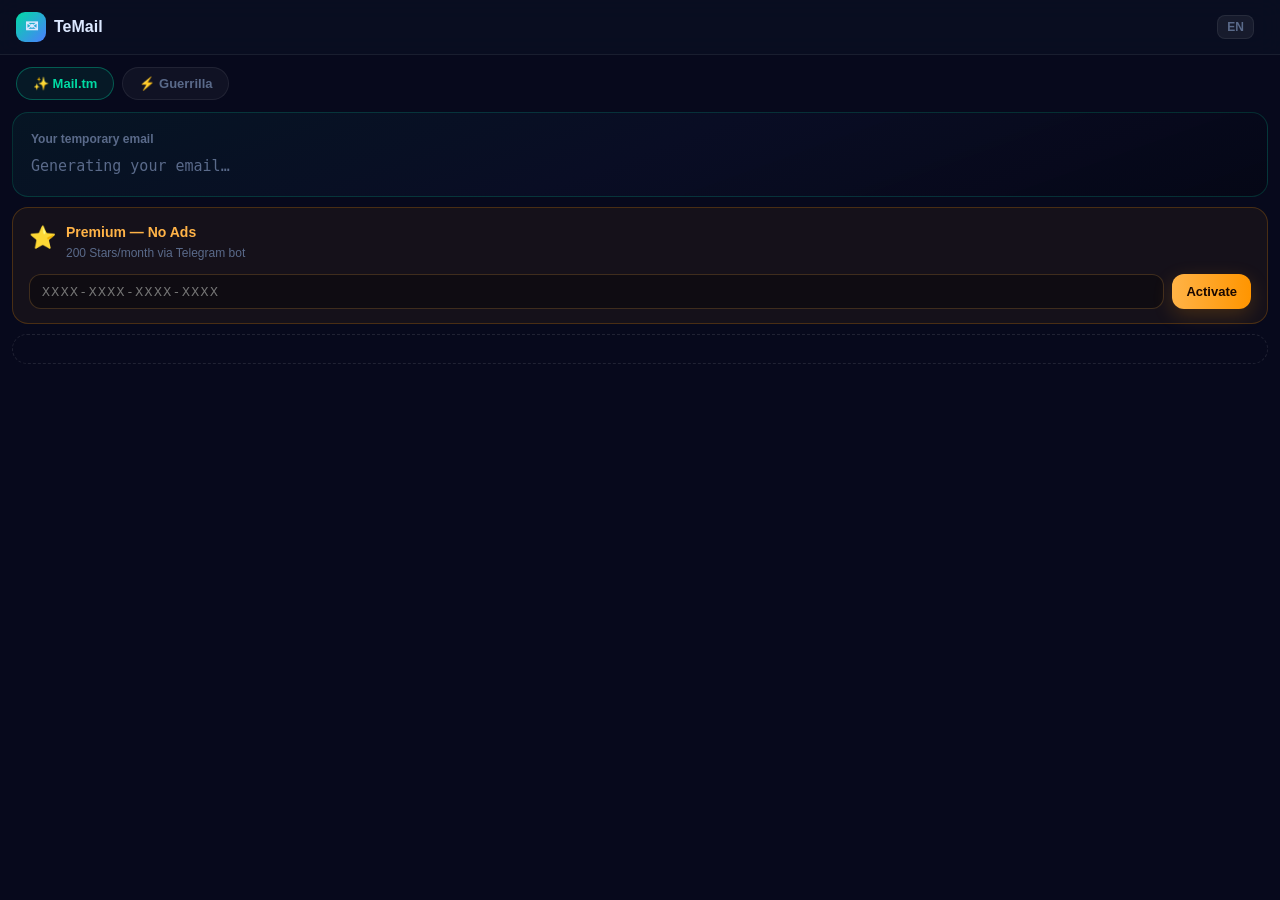
<file: webapp/index.html>
<!doctype html>
<html lang="en">
<head>
<meta charset="utf-8"/>
<meta name="viewport" content="width=device-width,initial-scale=1,viewport-fit=cover"/>
<meta name="theme-color" content="#07091c"/>
<title>TeMail — Temp Email</title>
<link rel="stylesheet" href="css/tma.css"/>
<script src="https://telegram.org/js/telegram-web-app.js"></script>
</head>
<body>
<div id="app">

  <!-- Header -->
  <header class="header">
    <div class="header-logo">
      <div class="ico">✉</div>
      <span>TeMail</span>
    </div>
    <div class="header-right">
      <button class="lang-btn" id="langBtn" title="Switch language">EN</button>
      <div class="header-user" id="headerUser"></div>
    </div>
  </header>

  <!-- Provider tabs -->
  <div class="provider-tabs">
    <button class="provider-tab active" data-p="mailtm">✨ Mail.tm</button>
    <button class="provider-tab" data-p="guerrilla">⚡ Guerrilla</button>
  </div>

  <!-- Email card -->
  <div class="email-card" id="emailCard">
    <div class="email-label" id="emailLabel">Your temporary email</div>
    <div class="email-address" id="emailAddress">
      <span class="email-placeholder" id="emailPlaceholder">Generating your email…</span>
    </div>
    <div class="email-meta">
      <div class="email-timer" id="emailTimer" style="display:none">
        <span class="timer-dot"></span>
        <span id="timerText">Active</span>
      </div>
    </div>
    <div class="email-actions" id="emailActions" style="display:none">
      <button class="action-btn primary" id="btnCopy">📋 <span data-i="copy">Copy</span></button>
      <button class="action-btn" id="btnNew">🔄 <span data-i="new_email">New</span></button>
      <button class="action-btn danger" id="btnDelete">🗑</button>
    </div>
  </div>

  <!-- Premium banner (shown when not premium) -->
  <div class="premium-banner" id="premiumBanner">
    <div class="premium-banner-text">
      <span>⭐</span>
      <div>
        <strong data-i="premium_title">Premium — No Ads</strong>
        <small data-i="premium_sub_short">200 Stars/month in the bot</small>
      </div>
    </div>
    <div class="premium-banner-actions">
      <input class="premium-input" id="premiumCodeInput" type="text"
        data-i-ph="enter_code" placeholder="XXXX-XXXX-XXXX-XXXX"
        maxlength="24" autocomplete="off" spellcheck="false"/>
      <button class="action-btn gold" id="btnActivatePremium" data-i="activate">Activate</button>
    </div>
  </div>

  <!-- Premium active badge -->
  <div class="premium-active" id="premiumActive" style="display:none">
    <span class="prem-dot"></span>
    <span data-i="premium_active">Premium Active</span>
    <span id="premiumExpiry" style="opacity:.7;font-size:12px"></span>
  </div>

  <!-- Inbox -->
  <div class="inbox-section" id="inboxSection" style="display:none">
    <div class="inbox-header">
      <span>📥 <span data-i="inbox">Inbox</span></span>
      <span class="count-badge" id="countBadge">0</span>
      <span class="spacer"></span>
      <button class="refresh-btn" id="btnRefresh" title="Refresh">↻</button>
    </div>
    <div id="inboxList">
      <div class="inbox-empty" id="inboxEmpty">
        <div class="inbox-empty-ico">✉️</div>
        <div class="inbox-empty-title" data-i="no_emails">No emails yet</div>
        <div class="inbox-empty-sub" data-i="no_emails_sub">Emails appear here automatically</div>
      </div>
    </div>
  </div>

  <!-- Ad slot (hidden for premium users) -->
  <div class="adslot" id="adSlot">
    <!-- Ad network code here -->
  </div>

</div><!-- #app -->

<!-- Email viewer overlay -->
<div class="viewer-overlay" id="viewerOverlay">
  <div class="viewer-panel" id="viewerPanel">
    <div class="viewer-drag"></div>
    <div id="viewerContent"></div>
  </div>
</div>

<!-- Toast -->
<div class="toast" id="toast"></div>

<script src="js/tma.js"></script>
</body>
</html>
</file>
<file: webapp/css/tma.css>
/* TeMail.pro — Telegram Mini App v2 */
:root {
  --bg:   var(--tg-theme-bg-color, #07091c);
  --bg2:  var(--tg-theme-secondary-bg-color, #0d1230);
  --text: var(--tg-theme-text-color, #dce8ff);
  --hint: var(--tg-theme-hint-color, #5a6a8a);
  --link: var(--tg-theme-link-color, #00dba4);
  --btn:  var(--tg-theme-button-color, #00dba4);
  --btn-t:var(--tg-theme-button-text-color, #040e14);
  --teal: #00dba4;
  --blue: #4c7dff;
  --gold: #ffb347;
  --red:  #ff6060;
  --r:    16px;
  --r-sm: 10px;
  --border: rgba(255,255,255,0.07);
}
*{box-sizing:border-box;margin:0;padding:0}
html,body{
  height:100%;background:var(--bg);color:var(--text);
  font-family:-apple-system,"SF Pro Text","Segoe UI",Roboto,Arial,sans-serif;
  font-size:15px;line-height:1.45;overflow-x:hidden;
  -webkit-tap-highlight-color:transparent;-webkit-font-smoothing:antialiased;
}
a{color:var(--link);text-decoration:none}
#app{min-height:100vh;padding-bottom:calc(env(safe-area-inset-bottom,0px)+20px)}

/* === HEADER === */
.header{
  display:flex;align-items:center;justify-content:space-between;
  padding:12px 16px;
  background:rgba(10,15,34,.85);backdrop-filter:blur(12px);
  border-bottom:1px solid var(--border);
  position:sticky;top:0;z-index:50;
}
.header-logo{display:flex;align-items:center;gap:8px;font-weight:800;font-size:16px}
.header-logo .ico{
  width:30px;height:30px;border-radius:9px;
  display:grid;place-items:center;font-size:16px;
  background:linear-gradient(135deg,#00dba4,#4c7dff);
}
.header-right{display:flex;align-items:center;gap:10px}
.header-user{font-size:13px;color:var(--hint)}
.lang-btn{
  border:1px solid var(--border);background:rgba(255,255,255,.06);
  color:var(--hint);border-radius:8px;padding:4px 9px;
  font-size:12px;font-weight:700;cursor:pointer;font-family:inherit;
  transition:all .2s;
}
.lang-btn:hover{color:var(--text);border-color:rgba(0,219,164,.30)}

/* === PROVIDER TABS === */
.provider-tabs{
  display:flex;gap:8px;padding:12px 16px;
  overflow-x:auto;scrollbar-width:none;
}
.provider-tabs::-webkit-scrollbar{display:none}
.provider-tab{
  border:1px solid var(--border);background:rgba(255,255,255,.04);
  color:var(--hint);border-radius:999px;padding:8px 16px;
  font-size:13px;font-weight:600;font-family:inherit;
  cursor:pointer;white-space:nowrap;transition:all .2s;flex-shrink:0;
}
.provider-tab.active{
  color:var(--teal);border-color:rgba(0,219,164,.35);
  background:rgba(0,219,164,.08);
}

/* === EMAIL CARD === */
.email-card{
  margin:0 12px;padding:18px;
  background:linear-gradient(160deg,rgba(0,219,164,.06),rgba(76,125,255,.04),rgba(0,0,0,.20));
  border:1px solid rgba(0,219,164,.18);border-radius:var(--r);
}
.email-label{font-size:12px;color:var(--hint);margin-bottom:8px;font-weight:600}
.email-address{
  font-size:15px;font-weight:700;
  font-family:ui-monospace,"Cascadia Code","SF Mono",monospace;
  color:var(--text);min-height:22px;word-break:break-all;
}
.email-placeholder{color:var(--hint);font-weight:400;font-family:inherit}
.email-timer{
  display:flex;align-items:center;gap:6px;
  margin-top:8px;font-size:12px;color:var(--hint);
}
.timer-dot{
  width:7px;height:7px;border-radius:50%;background:var(--teal);
  animation:pulse 1.4s infinite;
}
@keyframes pulse{0%{box-shadow:0 0 0 0 rgba(0,219,164,0)}70%{box-shadow:0 0 0 7px rgba(0,219,164,.14)}100%{box-shadow:0 0 0 0 rgba(0,219,164,0)}}
.email-actions{
  display:flex;gap:8px;margin-top:14px;flex-wrap:wrap;
}

/* === ACTION BUTTONS === */
.action-btn{
  display:inline-flex;align-items:center;gap:6px;
  padding:9px 14px;border-radius:12px;
  border:1px solid var(--border);background:rgba(255,255,255,.06);
  color:var(--text);font-size:13px;font-weight:600;font-family:inherit;
  cursor:pointer;transition:all .2s;
}
.action-btn:hover{background:rgba(255,255,255,.11);border-color:rgba(255,255,255,.14)}
.action-btn.primary{
  background:linear-gradient(90deg,var(--teal),var(--blue));
  color:#040e14;border:none;
  box-shadow:0 6px 20px rgba(0,219,164,.22);
}
.action-btn.primary:hover{box-shadow:0 8px 28px rgba(0,219,164,.32)}
.action-btn.gold{
  background:linear-gradient(90deg,#ffb347,#ff9500);
  color:#1a0800;border:none;
  box-shadow:0 6px 20px rgba(255,149,0,.20);
}
.action-btn.danger{color:var(--red);border-color:rgba(255,96,96,.22);background:rgba(255,96,96,.08)}
.action-btn.danger:hover{background:rgba(255,96,96,.16)}
.action-btn:disabled{opacity:.5;cursor:not-allowed}

/* === PREMIUM BANNER === */
.premium-banner{
  margin:10px 12px;padding:14px 16px;
  background:rgba(255,149,0,.06);border:1px solid rgba(255,149,0,.22);
  border-radius:var(--r);
}
.premium-banner-text{
  display:flex;align-items:flex-start;gap:10px;margin-bottom:12px;
}
.premium-banner-text span{font-size:22px;flex-shrink:0}
.premium-banner-text strong{display:block;font-size:14px;color:var(--gold)}
.premium-banner-text small{display:block;font-size:12px;color:var(--hint);margin-top:2px}
.premium-banner-actions{display:flex;gap:8px;flex-wrap:wrap}
.premium-input{
  flex:1;min-width:150px;background:rgba(0,0,0,.28);
  border:1px solid rgba(255,179,71,.20);color:var(--text);
  padding:9px 12px;border-radius:12px;font-family:ui-monospace,"Cascadia Code",monospace;
  font-size:13px;letter-spacing:1.5px;text-transform:uppercase;outline:none;
}
.premium-input:focus{border-color:rgba(255,179,71,.45)}

/* === PREMIUM ACTIVE === */
.premium-active{
  display:flex;align-items:center;gap:8px;
  margin:10px 12px;padding:10px 14px;
  background:rgba(255,149,0,.08);border:1px solid rgba(255,149,0,.25);
  border-radius:var(--r);font-size:13px;font-weight:700;color:var(--gold);
}
.prem-dot{
  width:8px;height:8px;border-radius:50%;background:var(--gold);
  animation:pulse 1.4s infinite;
}

/* === INBOX === */
.inbox-section{margin:10px 12px}
.inbox-header{
  display:flex;align-items:center;gap:8px;
  padding:10px 14px;
  background:rgba(255,255,255,.04);border:1px solid var(--border);
  border-radius:var(--r) var(--r) 0 0;
  font-weight:700;font-size:14px;
}
.spacer{flex:1}
.count-badge{
  display:inline-flex;align-items:center;justify-content:center;
  min-width:22px;height:22px;border-radius:999px;
  background:rgba(0,219,164,.15);border:1px solid rgba(0,219,164,.25);
  color:var(--teal);font-size:12px;font-weight:800;padding:0 6px;
}
.refresh-btn{
  width:32px;height:32px;border-radius:10px;
  border:1px solid var(--border);background:rgba(255,255,255,.05);
  color:var(--hint);font-size:18px;cursor:pointer;
  display:grid;place-items:center;transition:transform .3s;
}
.refresh-btn.spinning{animation:spin .6s linear infinite}
@keyframes spin{to{transform:rotate(360deg)}}
#inboxList{
  border:1px solid var(--border);border-top:none;
  border-radius:0 0 var(--r) var(--r);
  overflow:hidden;
}
.inbox-empty{text-align:center;padding:28px 16px;color:var(--hint)}
.inbox-empty-ico{font-size:40px;margin-bottom:10px;opacity:.7}
.inbox-empty-title{font-weight:700;margin-bottom:6px;font-size:15px}
.inbox-empty-sub{font-size:13px}
.mail-item{
  display:flex;align-items:center;gap:10px;
  padding:12px 14px;
  border-top:1px solid var(--border);
  cursor:pointer;transition:background .15s;
}
.mail-item:first-child{border-top:none}
.mail-item:hover{background:rgba(0,219,164,.04)}
.mail-dot{width:9px;height:9px;border-radius:50%;background:rgba(255,255,255,.15);flex-shrink:0}
.mail-dot.unread{background:var(--teal);box-shadow:0 0 0 3px rgba(0,219,164,.14)}
.mail-body{flex:1;min-width:0}
.mail-from{font-weight:700;font-size:14px;white-space:nowrap;overflow:hidden;text-overflow:ellipsis}
.mail-subject{font-size:13px;color:var(--hint);white-space:nowrap;overflow:hidden;text-overflow:ellipsis}
.mail-date{font-size:11px;color:var(--hint);flex-shrink:0}

/* === AD SLOT === */
.adslot{margin:10px 12px;padding:14px;border:1px dashed rgba(255,255,255,.10);border-radius:var(--r);color:var(--hint);text-align:center;font-size:12px}

/* === VIEWER OVERLAY === */
.viewer-overlay{
  position:fixed;inset:0;z-index:100;
  background:rgba(0,0,0,.65);
  backdrop-filter:blur(4px);
  display:none;
}
.viewer-overlay.open{display:flex;align-items:flex-end}
.viewer-panel{
  background:var(--bg);
  border-radius:20px 20px 0 0;
  width:100%;
  max-height:90vh;
  overflow-y:auto;
  padding:0 16px 32px;
}
.viewer-drag{width:40px;height:4px;border-radius:999px;background:rgba(255,255,255,.18);margin:12px auto 0}
.viewer-head{padding:16px 0 12px;border-bottom:1px solid var(--border)}
.viewer-subject{font-size:17px;font-weight:700;margin-bottom:8px;line-height:1.35}
.viewer-meta{display:flex;flex-direction:column;gap:3px;font-size:13px;color:var(--hint)}
.viewer-actions{display:flex;gap:8px;padding:12px 0;border-bottom:1px solid var(--border);flex-wrap:wrap}
.viewer-body{padding:14px 0;font-size:14px;line-height:1.7;color:var(--text);overflow:auto;max-width:100%}
.viewer-body pre{white-space:pre-wrap;font-family:inherit}
.viewer-body img{max-width:100%}

/* === TOAST === */
.toast{
  position:fixed;bottom:env(safe-area-inset-bottom,20px);left:50%;
  transform:translateX(-50%) translateY(80px);
  background:rgba(10,15,34,.96);color:var(--text);
  padding:10px 18px;border-radius:999px;
  font-size:14px;font-weight:600;
  box-shadow:0 8px 32px rgba(0,0,0,.6);
  border:1px solid rgba(255,255,255,.10);
  transition:transform .3s ease,opacity .3s ease;
  opacity:0;z-index:200;white-space:nowrap;
}
.toast.show{transform:translateX(-50%) translateY(0);opacity:1}
.toast.success{border-color:rgba(0,219,164,.35);color:#00dba4}
.toast.error{border-color:rgba(255,96,96,.35);color:#ff8080}
</file>
